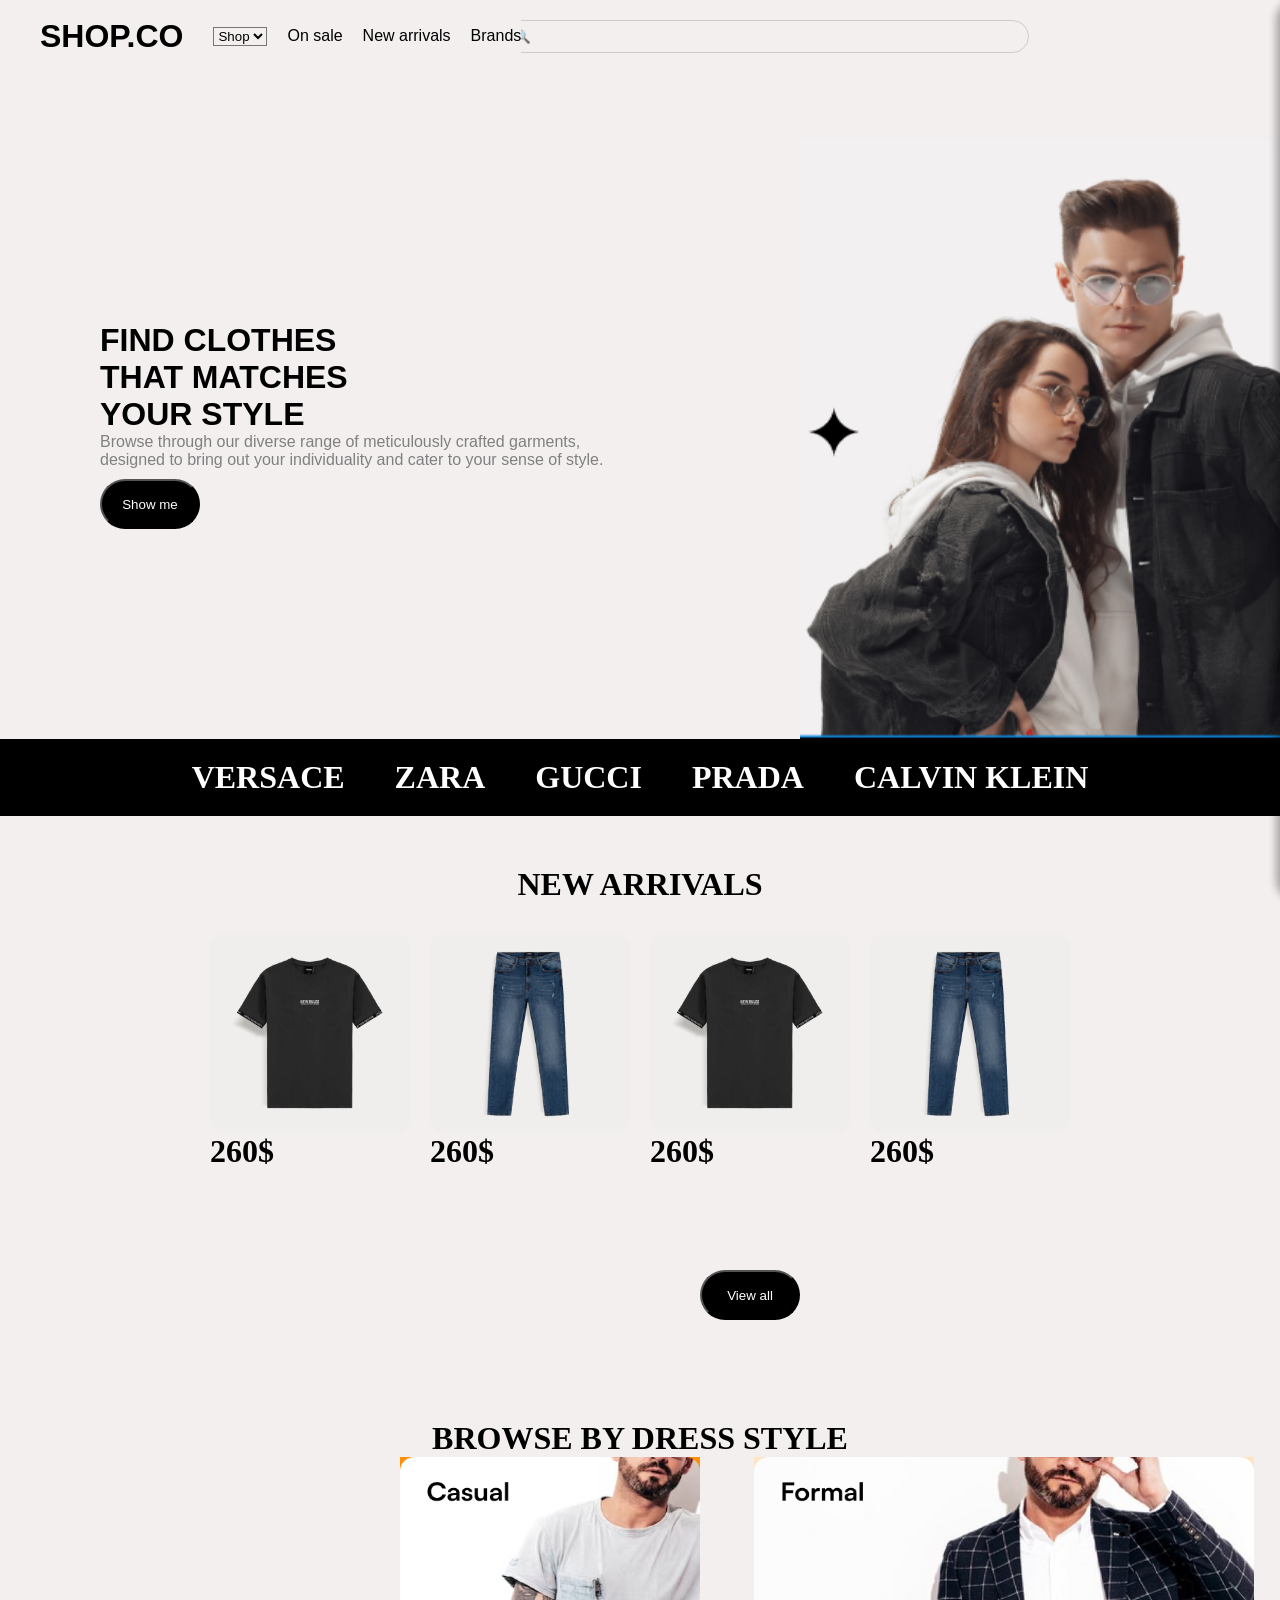
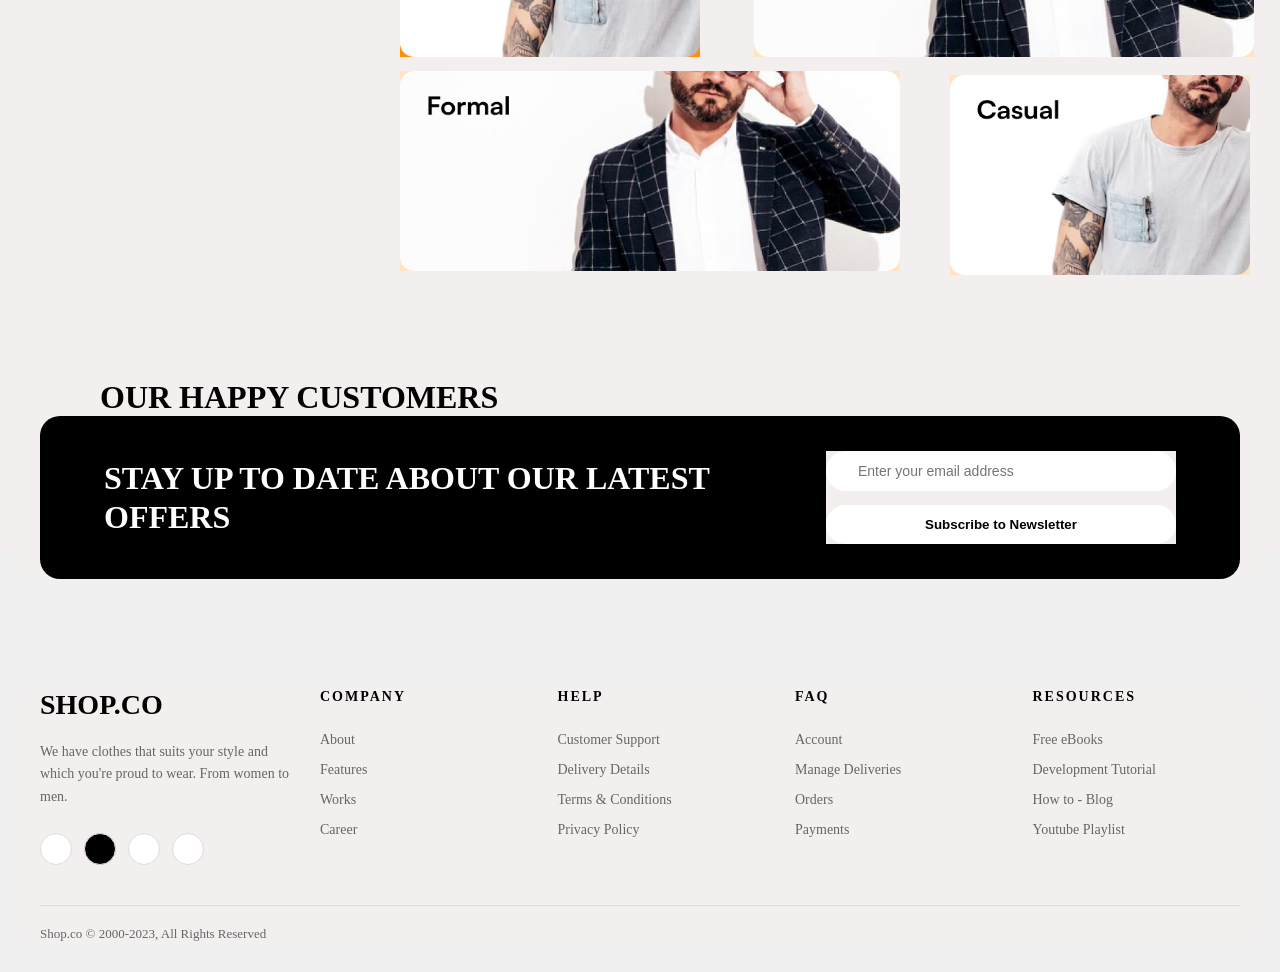
<file: index.html>
<!DOCTYPE html>
<html lang="en">
<head>
  <meta charset="UTF-8">
  <meta name="viewport" content="width=device-width, initial-scale=1.0">
  <title>Shop</title>
  <link rel="stylesheet" href="./style.css">
</head>
<body>

<header class="header">
  <div class="left">
    <h1 class="shop">SHOP.CO</h1>
    <nav class="nav">
      <select>
        <option>Shop</option>
      </select>
      <a href="#">On sale</a>
      <a href="#">New arrivals</a>
      <a href="#">Brands</a>
    </nav>
  </div>
  <form class="search">
    <input type="text" placeholder="Search 🔍">
  </form>
</header>


 
    <button class="panel" id="showPanel">🛒</button>

<div id="sidePanel">
  <h3 class="kor">Корзина<br>
 Товары будут здесь</h3>
  <button class="clos" id="closePanel">close</button>
</div>




<div id="sidePanel">
  <h2>Корзина</h2>
  <ul id="cartItems"></ul>
  <button id="closePanel">close</button>
</div>


<div class="cards">
  <div class="product" data-name="Товар 1">
   
    <button class="add-to-cart">Add to Cart</button>
  </div>
  <div class="product" data-name="Товар 2">
 
    <button class="add-to-cart">Add to Cart</button>
  </div>
</div>

  </form>
</div>

<h1 class="find">FIND CLOTHES<br>THAT MATCHES<br>YOUR STYLE</h1>
<p class="br">
  Browse through our diverse range of meticulously crafted garments,<br>
  designed to bring out your individuality and cater to your sense of style.
</p>
<button class="show">Show me</button>

<img class="mw" src="./mw1.png">

<div class="brands">
  <h1 class="ver">VERSACE</h1>
  <h1 class="zar">ZARA</h1>
  <h1 class="guc">GUCCI</h1>
  <h1 class="pra">PRADA</h1>
  <h1 class="cal">CALVIN KLEIN</h1>
</div>

<h1 class="ARIVE">NEW ARRIVALS</h1>

<div class="cards">
  <div class="product">
    <img class="carda" src="./Frame 32.png">
   <h1>260$</h1>
    <button class="add-to-cart">Add to Cart</button>
  </div>
  <div class="product">
    <img class="carda" src="./Frame 33.png">
    <h1>260$</h1>
    <button class="add-to-cart">Add to Cart</button>
  </div>
  <div class="product">
    <img class="carda" src="./Frame 32.png"><h1>260$</h1>
    <button class="add-to-cart">Add to Cart</button>
  </div>
  <div class="product">
    <img class="carda" src="./Frame 33.png">
    <h1>260$  </h1>
    <button class="add-to-cart">Add to Cart</button>
  </div>
</div>
<button id="all" class="all">View all </button>
<div class="types">
<h1 class="brows">BROWSE BY DRESS STYLE</h1>
<img class="dress" src="./Frame 61.png">
<img class="derry" src="./Frame 62.png">
<img class="derr" src="./Frame 62.png">
<img class="dres" src="./Frame 61.png">
</div>
<div>
  <h1 class="ur">OUR HAPPY CUSTOMERS</h1>
</div>
<section class="newsletter">
<div class="newsletter-container">
<h2 class="stay">STAY UP TO DATE ABOUT OUR LATEST OFFERS</h2>
<div class="subscribe-form">
<div class="input-wrapper">
<i class="far fa-envelope"></i>
<input class="email" type="email" placeholder="Enter your email address">
</div>
<button class="btn-subscribe">Subscribe to Newsletter</button>
</div>
</div>
</section>

<footer class="footer">
<div class="footer-container">
<div class="footer-main">
<div class="footer-col brand">
<h1 class="logo">SHOP.CO</h1>
<p>We have clothes that suits your style and which you're proud to wear. From women to men.</p>
<div class="socials">
<a href="#"><i class="fab fa-twitter"></i></a>
<a href="#" class="active"><i class="fab fa-facebook-f"></i></a>
<a href="#"><i class="fab fa-instagram"></i></a>
<a href="#"><i class="fab fa-github"></i></a>
</div>
 </div>

              <div class="footer-col">
   <h3>COMPANY</h3>
 <ul>
<li><a href="#">About</a></li>
<li><a href="#">Features</a></li>
<li><a href="#">Works</a></li>
 <li><a href="#">Career</a></li>
</ul>
</div>

<div class="footer-col">
<h3>HELP</h3>
<ul>
<li><a href="#">Customer Support</a></li>
 <li><a href="#">Delivery Details</a></li>
<li><a href="#">Terms & Conditions</a></li>
 <li><a href="#">Privacy Policy</a></li>
 </ul>
</div>

<div class="footer-col">
<h3>FAQ</h3>
 <ul>
 <li><a href="#">Account</a></li>
 <li><a href="#">Manage Deliveries</a></li>
 <li><a href="#">Orders</a></li>
 <li><a href="#">Payments</a></li>
</ul>
</div>

<div class="footer-col">
 <h3>RESOURCES</h3>
 <ul>
<li><a href="#">Free eBooks</a></li><li><a href="#">Development Tutorial</a></li>
<li><a href="#">How to - Blog</a></li>
<li><a href="#">Youtube Playlist</a></li>
</ul>
</div>
</div>

 <hr class="footer-divider">

<div class="footer-bottom">
<p>Shop.co © 2000-2023, All Rights Reserved</p>
         
</div>
            </div>
        </div>
    </footer>
    <script src="./index.js"></script>
</body>
</html>
</file>
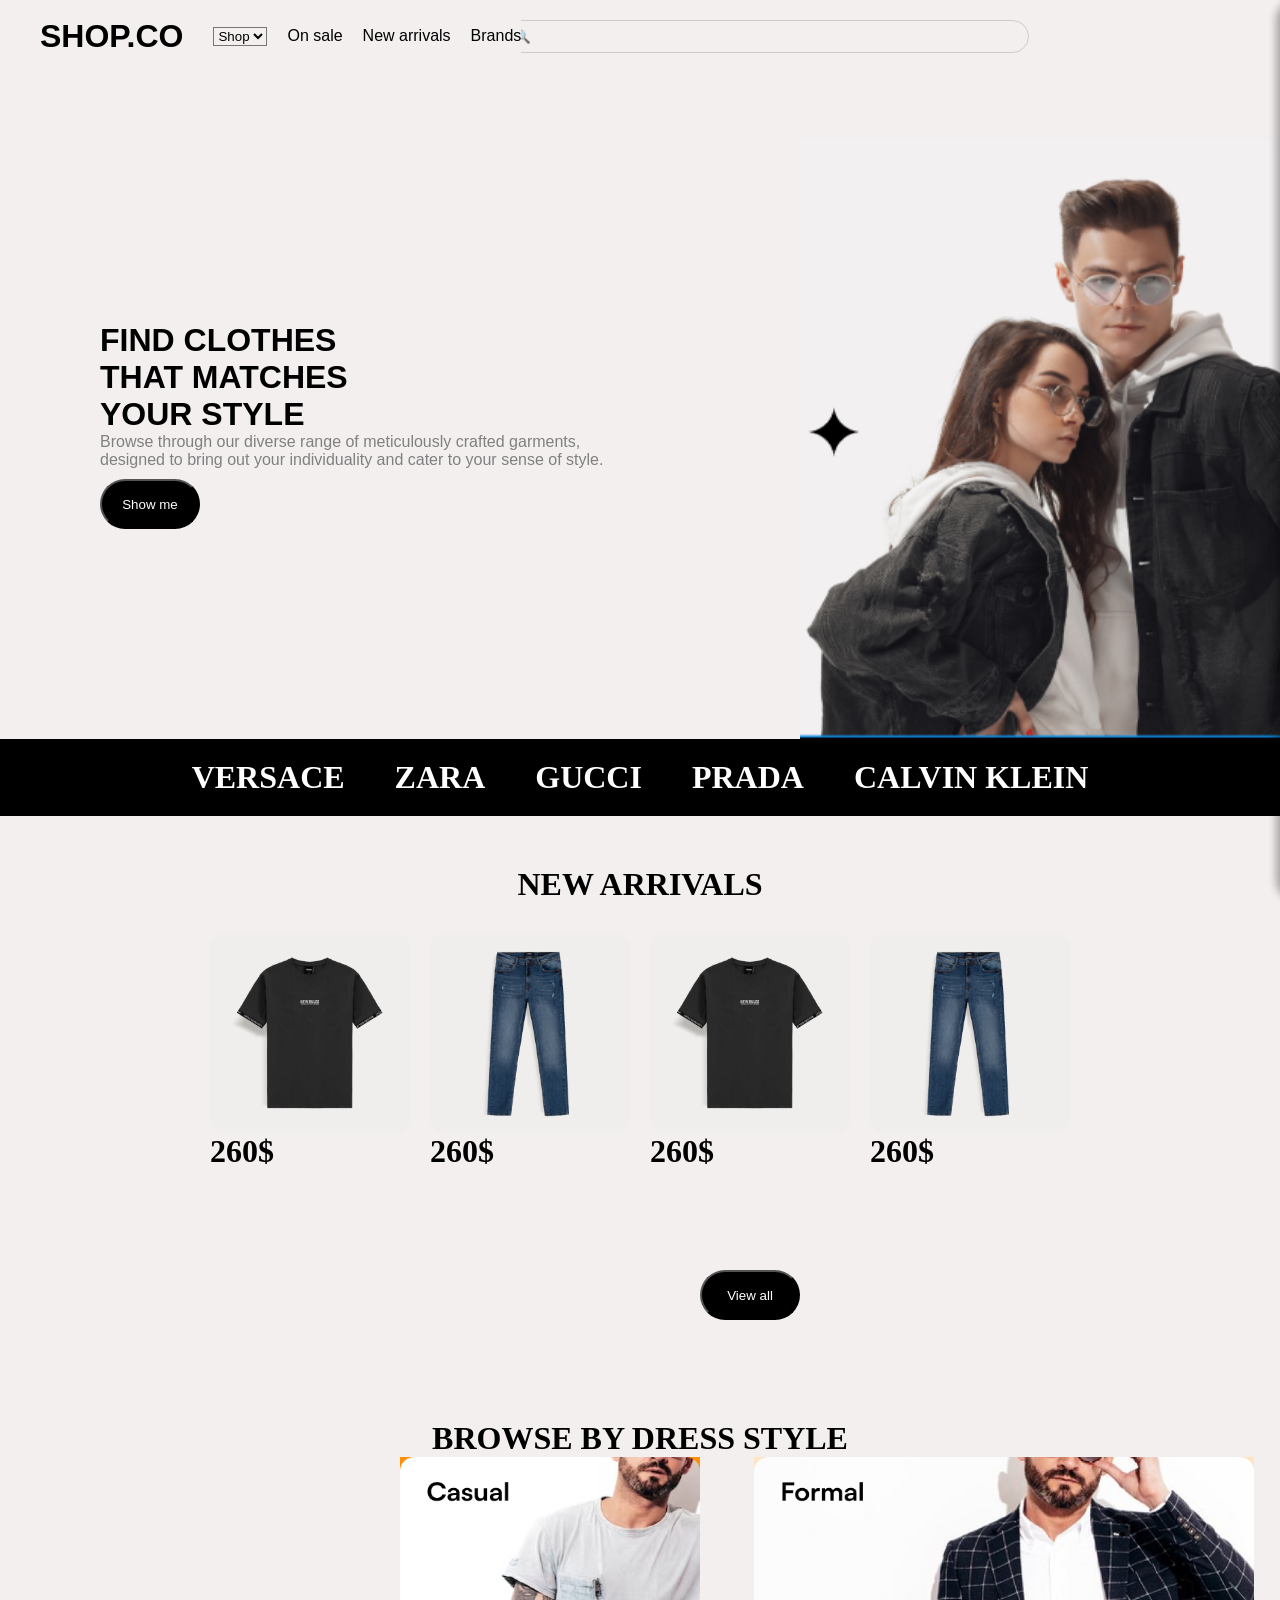
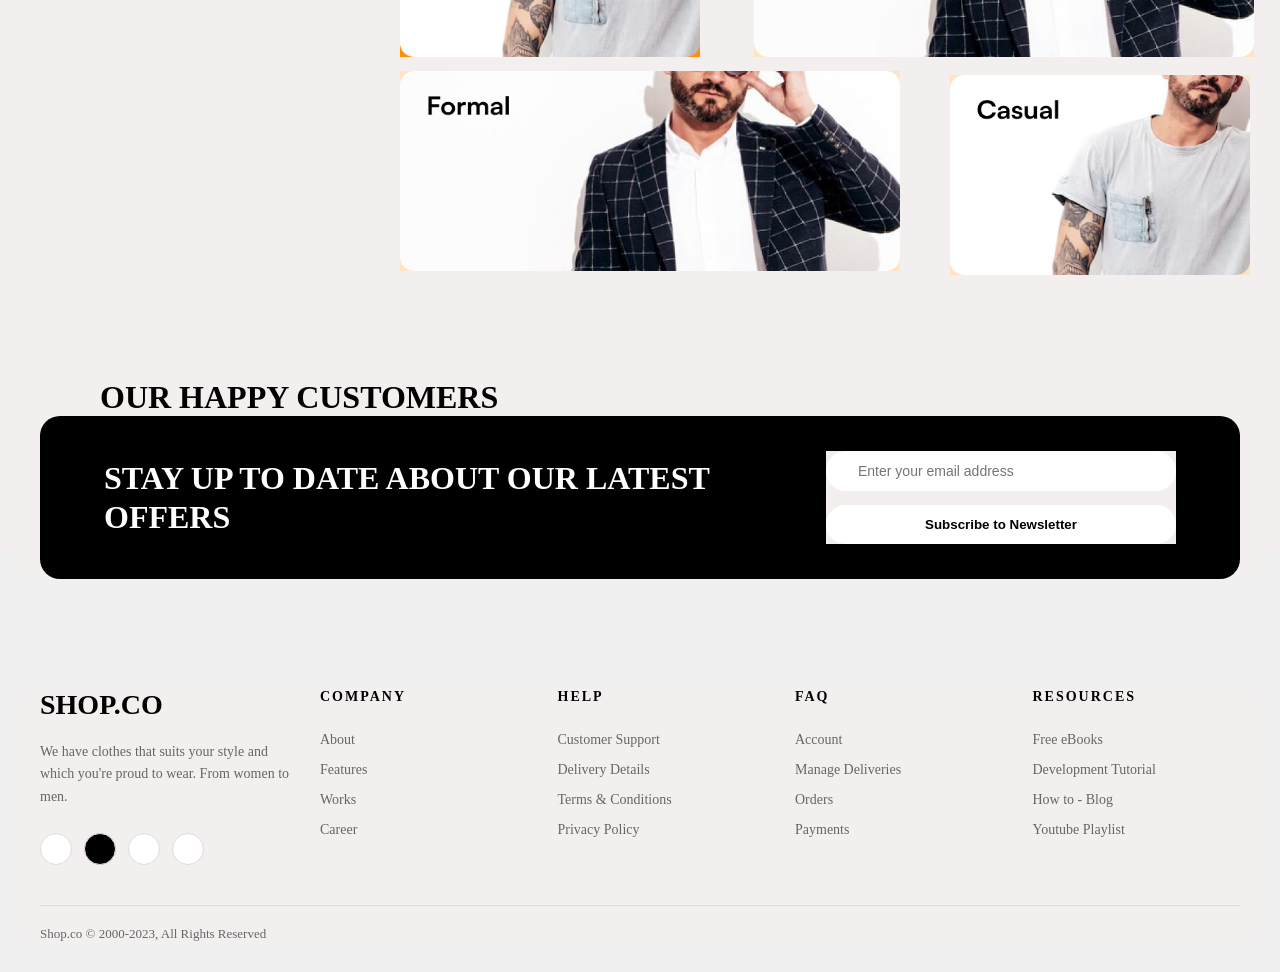
<file: inex.html>
<!DOCTYPE html>
<html lang="en">
<head>
  <meta charset="UTF-8">
  <meta name="viewport" content="width=device-width, initial-scale=1.0">
  <title>Shop</title>
  <link rel="stylesheet" href="./style.css">
</head>
<body>

<header class="header">
  <div class="left">
    <h1 class="shop">SHOP.CO</h1>
    <nav class="nav">
      <select>
        <option>Shop</option>
      </select>
      <a href="#">On sale</a>
      <a href="#">New arrivals</a>
      <a href="#">Brands</a>
    </nav>
  </div>
  <form class="search">
    <input type="text" placeholder="Search 🔍">
  </form>
</header>


 
    <button class="panel" id="showPanel">🛒</button>

<div id="sidePanel">
  <h3 class="kor">Корзина<br>
 Товары будут здесь</h3>
  <button class="clos" id="closePanel">close</button>
</div>




<div id="sidePanel">
  <h2>Корзина</h2>
  <ul id="cartItems"></ul>
  <button id="closePanel">close</button>
</div>


<div class="cards">
  <div class="product" data-name="Товар 1">
   
    <button class="add-to-cart">Add to Cart</button>
  </div>
  <div class="product" data-name="Товар 2">
 
    <button class="add-to-cart">Add to Cart</button>
  </div>
</div>

  </form>
</div>

<h1 class="find">FIND CLOTHES<br>THAT MATCHES<br>YOUR STYLE</h1>
<p class="br">
  Browse through our diverse range of meticulously crafted garments,<br>
  designed to bring out your individuality and cater to your sense of style.
</p>
<button class="show">Show me</button>

<img class="mw" src="./mw1.png">

<div class="brands">
  <h1 class="ver">VERSACE</h1>
  <h1 class="zar">ZARA</h1>
  <h1 class="guc">GUCCI</h1>
  <h1 class="pra">PRADA</h1>
  <h1 class="cal">CALVIN KLEIN</h1>
</div>

<h1 class="ARIVE">NEW ARRIVALS</h1>

<div class="cards">
  <div class="product">
    <img class="carda" src="./Frame 32.png">
   <h1>260$</h1>
    <button class="add-to-cart">Add to Cart</button>
  </div>
  <div class="product">
    <img class="carda" src="./Frame 33.png">
    <h1>260$</h1>
    <button class="add-to-cart">Add to Cart</button>
  </div>
  <div class="product">
    <img class="carda" src="./Frame 32.png"><h1>260$</h1>
    <button class="add-to-cart">Add to Cart</button>
  </div>
  <div class="product">
    <img class="carda" src="./Frame 33.png">
    <h1>260$  </h1>
    <button class="add-to-cart">Add to Cart</button>
  </div>
</div>
<button class="all">View all </button>
<div class="types">
<h1 class="brows">BROWSE BY DRESS STYLE</h1>
<img class="dress" src="./Frame 61.png">
<img class="derry" src="./Frame 62.png">
<img class="derr" src="./Frame 62.png">
<img class="dres" src="./Frame 61.png">
</div>
<div>
  <h1 class="ur">OUR HAPPY CUSTOMERS</h1>
</div>
<section class="newsletter">
<div class="newsletter-container">
<h2 class="stay">STAY UP TO DATE ABOUT OUR LATEST OFFERS</h2>
<div class="subscribe-form">
<div class="input-wrapper">
<i class="far fa-envelope"></i>
<input class="email" type="email" placeholder="Enter your email address">
</div>
<button class="btn-subscribe">Subscribe to Newsletter</button>
</div>
</div>
</section>

<footer class="footer">
<div class="footer-container">
<div class="footer-main">
<div class="footer-col brand">
<h1 class="logo">SHOP.CO</h1>
<p>We have clothes that suits your style and which you're proud to wear. From women to men.</p>
<div class="socials">
<a href="#"><i class="fab fa-twitter"></i></a>
<a href="#" class="active"><i class="fab fa-facebook-f"></i></a>
<a href="#"><i class="fab fa-instagram"></i></a>
<a href="#"><i class="fab fa-github"></i></a>
</div>
 </div>

              <div class="footer-col">
   <h3>COMPANY</h3>
 <ul>
<li><a href="#">About</a></li>
<li><a href="#">Features</a></li>
<li><a href="#">Works</a></li>
 <li><a href="#">Career</a></li>
</ul>
</div>

<div class="footer-col">
<h3>HELP</h3>
<ul>
<li><a href="#">Customer Support</a></li>
 <li><a href="#">Delivery Details</a></li>
<li><a href="#">Terms & Conditions</a></li>
 <li><a href="#">Privacy Policy</a></li>
 </ul>
</div>

<div class="footer-col">
<h3>FAQ</h3>
 <ul>
 <li><a href="#">Account</a></li>
 <li><a href="#">Manage Deliveries</a></li>
 <li><a href="#">Orders</a></li>
 <li><a href="#">Payments</a></li>
</ul>
</div>

<div class="footer-col">
 <h3>RESOURCES</h3>
 <ul>
<li><a href="#">Free eBooks</a></li><li><a href="#">Development Tutorial</a></li>
<li><a href="#">How to - Blog</a></li>
<li><a href="#">Youtube Playlist</a></li>
</ul>
</div>
</div>

 <hr class="footer-divider">

<div class="footer-bottom">
<p>Shop.co © 2000-2023, All Rights Reserved</p>
         
</div>
            </div>
        </div>
    </footer>
    <script src="./index.js"></script>
</body>
</html>
</file>
<file: style.css>
* {
  box-sizing: border-box;
  margin: 0;
  padding: 0;
  background-color: rgb(243, 239, 239);
}

.header {
  display: flex;
  align-items: center;
  justify-content: center;
  padding: 20px 40px;
  position: relative;
}

.left {
  position: absolute;
  left: 40px;
  display: flex;
  align-items: center;
  gap: 30px;
}

.shop {
  font-family: sans-serif;
}

.nav {
  display: flex;
  gap: 20px;
}

.nav a {
  text-decoration: none;
  color: black;
  font-family: sans-serif;
}

.search {
  width: 577px;
}

.search input {
  width: 100%;
  padding: 8px 16px;
  border-radius: 20px;
  border: 1px solid #ccc;
  outline: none;
  margin-left: 100px;
}

.niv {
  display: flex;
  gap: 10px;
  margin: 20px 0 0 100px;
}

.find {
  margin: 200px 0 0 100px;
  font-family: sans-serif;
}

.br {
  margin-left: 100px;
  color: gray;
  font-family: sans-serif;
}

.show {
  border-radius: 30px;
  background-color: black;
  color: white;
  width: 100px;
  height: 50px;
  display: block;
  margin: 10px 0 0 100px;
  cursor: pointer;
}

.mw {
  display: block;
  margin: -390px 0 0 800px;
  width: 600px;
  height: 600px;
  font-family: cursive;
}

.brands {
  display: flex;
  gap: 50px;
  background-color: black;
  color: white;
  padding: 20px;
  align-items: center;
  justify-content: center;
}

.brands h1 {
  margin: 0;
  color: white;
}

.ARIVE {
  text-align: center;
  color: black;
  margin-top: 50px;
}

.cards {
  display: flex;
  justify-content: center;
  gap: 20px;
  margin: 30px 0;
}

.product {
  position: relative;
  display: inline-block;
}

.product img {
  display: block;
  width: 200px;
  height: 200px;
  border-radius: 10px;
}

.add-to-cart {
  position: absolute;
  bottom: 10px;
  left: 50%;
  transform: translateX(-50%);
  padding: 10px 20px;
  background-color: #ff6f61;
  color: white;
  border: none;
  border-radius: 20px;
  cursor: pointer;
  opacity: 0;
  transition: opacity 0.3s;
}

.product:hover .add-to-cart {
  opacity: 1;
}
.guc{ color: white; background-color: black; } .zar{ color: white; background-color: black; } .ver{ color: white; background-color:black; } .pra{ color: white; background-color: black; } .cal{ color: white; background-color: black; }
.all{
border-radius: 30px;
  background-color: black;
  color: white;
  width: 100px;
  height: 50px;
  display: block;
  margin: 10px 0 0 100px;
  cursor: pointer;
  margin-left: 700px;
  margin-top: 100px;
}
.brows{
text-align: center;
color: black;



}
.dress{
width: 300px;
height: 200px;
margin-left: 400px;
background-color: rgb(255, 143, 6);
}
.derry{
width:500px;
height: 200px;
margin-left: 50px;
background-color: bisque;

}
.derr{
width:500px;
height: 200px;
margin-left: 400px;
margin-top: 10px;
background-color: bisque;



}
.dres{
width: 300px;
height: 200px;
margin-left: 950px;
margin-top: -200px;
margin-bottom: 100px;
background-color: bisque;
}
.types{
margin-top: 100px;


}
.ur{
margin-left: 100px;


}
.newsletter {
    max-width: 1240px;
    margin: 0 auto -80px; 
    position: relative;
    z-index: 2;
    padding: 0 20px;
}

.newsletter-container {
    background-color: #000;
    border-radius: 20px;
    padding: 35px 64px;
    display: flex;
    justify-content: space-between;
    align-items: center;
    gap: 40px;
}

.newsletter-container h2 {
    color: #fff;
    font-size: 32px;
    width: 60%;
    line-height: 1.2;
}

.subscribe-form {
    display: flex;
    flex-direction: column;
    gap: 14px;
    width: 350px;
}
#sidePanel {
  position: fixed;
  top: 0;
  right: -300px; /* спрятан за экраном */
  width: 300px;
  height: 100%;
  background-color: #fff;
  box-shadow: -3px 0 10px rgba(0,0,0,0.2);
  padding: 20px;
  transition: right 0.3s ease;
  z-index: 1000;
}

#sidePanel.active {
  right: 0; /* появляется справа */
}

#sidePanel button {
  margin-top: 20px; 
}
#sidePanel {
  position: fixed;
  top: 0;
  right: -300px;
  width: 300px;
  height: 100%;
  background-color: #fff;
  box-shadow: -3px 0 10px rgba(0,0,0,0.2);
  padding: 20px;
  transition: right 0.3s ease;
  z-index: 1000;
  overflow-y: auto;
  border-radius: 20px 0 0 20px; 
}

#sidePanel.active {
  right: 0;
}

#cartItems {
  list-style: none;
  padding: 0;
}

#cartItems li {
  margin-bottom: 10px;
  border-bottom: 1px solid #ccc;
  padding-bottom: 5px;
}

.input-wrapper {
    position: relative;
    background: #fff;
    border-radius: 30px;
    padding: 12px 20px;
    display: flex;
    align-items: center;
}

.input-wrapper i {
    color: #888;
    margin-right: 12px;
}

.input-wrapper input {
    border: none;
    outline: none;
    width: 100%;
    font-size: 14px;
}

.btn-subscribe {
    background-color: #fff;
    color: #000;
    border: none;
    padding: 12px;
    border-radius: 30px;
    font-weight: bold;
    cursor: pointer;
    transition: 0.3s;
}

.btn-subscribe:hover {
    background-color: #e0e0e0;
}


.footer {
    background-color: #f0f0f0;
    padding: 140px 0 30px; 
    margin-top: 50px;
}

.footer-container {
    max-width: 1240px;
    margin: 0 auto;
    padding: 0 20px;
}

.footer-main {
    display: flex;
    justify-content: space-between;
    flex-wrap: wrap;
    gap: 30px;
}

.footer-col {
    flex: 1;
    min-width: 150px;
}

.brand {
    flex: 2; 
    max-width: 250px;
}

.logo {
    font-size: 28px;
    font-weight: 900;
    margin-bottom: 20px;
}

.brand p {
    color: #666;
    font-size: 14px;
    line-height: 1.6;
    margin-bottom: 25px;
}

.socials {
    display: flex;
    gap: 12px;
}

.socials a {
    width: 32px;
    height: 32px;
    background: #fff;
    border: 1px solid #ddd;
    border-radius: 50%;
    display: flex;
    justify-content: center;
    align-items: center;
    color: #000;
    text-decoration: none;
    transition: 0.3s;
}

.socials a.active, .socials a:hover {
    background: #000;
    color: #fff;
}

.footer-col h3 {
    font-size: 14px;
    letter-spacing: 2px;
    margin-bottom: 25px;
}

.footer-col ul {
    list-style: none;
}

.footer-col ul li {
    margin-bottom: 12px;
}

.footer-col ul li a {
    text-decoration: none;
    color: #666;
    font-size: 14px;
    transition: 0.3s;
}

.footer-col ul li a:hover {
    color: #000;
}

.footer-divider {
    border: 0;
    border-top: 1px solid #ddd;
    margin: 40px 0 20px;
}

.footer-bottom {
    display: flex;
    justify-content: space-between;
    align-items: center;
    color: #666;
    font-size: 13px;
}

.payment-methods {
    display: flex;
    gap: 10px;
}

.payment-methods img {
    height: 25px;
    background: #fff;
    padding: 4px;
    border-radius: 5px;
    border: 1px solid #eee;
}


@media (max-width: 768px) {
    .newsletter-container {
        flex-direction: column;
        text-align: center;
        padding: 30px;
    }
    .newsletter-container h2 {
        width: 100%;
        font-size: 24px;
    }
    .subscribe-form {
        width: 100%;
    }
    .footer-main {
        flex-direction: column;
    }
    .footer-bottom {
        flex-direction: column;
        gap: 15px;
        text-align: center;
    }
}
.stay{
color: white;
background-color: black;


}
.email{
color: rgb(0, 0, 0);
background-color: rgb(255, 255, 255);

}
/* Desktop (базовые стили уже у тебя) */

/* Планшет */
@media (max-width: 1024px) {
  .header {
    flex-direction: column;
    align-items: flex-start;
    padding: 20px;
  }

  .left {
    position: static;
    flex-direction: row;
    gap: 15px;
  }

  .search {
    width: 400px;
    margin: 10px 0 0 0;
  }

  .find, .br {
    margin-left: 20px;
    font-size: 18px;
  }

  .mw {
    width: 400px;
    height: 400px;
    margin: 20px auto;
    display: block;
  }

  .cards {
    flex-wrap: wrap;
    justify-content: center;
    gap: 15px;
  }

  .brands {
    flex-wrap: wrap;
    gap: 15px;
    justify-content: center;
  }

  .show, .all {
    width: 80px;
    height: 40px;
    margin-left: 20px;
    margin-top: 20px;
  }
}

/* Mobile */
@media (max-width: 768px) {
  .header {
    flex-direction: column;
    align-items: flex-start;
    padding: 15px;
  }

  .left {
    flex-direction: column;
    position: static;
    gap: 10px;
  }

  .search {
    width: 90%;
    margin-left: 0;
    margin-top: 10px;
  }

  .find, .br {
    margin-left: 15px;
    font-size: 16px;
  }

  .mw {
    width: 300px;
    height: 300px;
    margin: 20px auto;
  }

  .cards {
    flex-direction: column;
    align-items: center;
    gap: 15px;
  }

  .brands {
    flex-direction: column;
    gap: 10px;
  }

  .show, .all {
    width: 70px;
    height: 35px;
    margin-left: 15px;
    margin-top: 15px;
  }

  .niv {
    margin-left: 15px;
  }
}

/* Extra small phones (<480px) */
@media (max-width: 480px) {
  .search input {
    font-size: 14px;
    padding: 6px 12px;
  }

  .find, .br {
    font-size: 14px;
  }

  .show, .all {
    width: 60px;
    height: 30px;
  }

  .mw {
    width: 250px;
    height: 250px;
  }

  .cards {
    gap: 10px;
  }

  .brands {
    gap: 5px;
  }
}
.panel{
margin-left: 1400px;
background-color: #000;
color: white;
border-radius: 5px;
background-color: #000000;
}

.kor{
background-color: #ff6f61;
border-radius:10px;

}
.clos{
background-color: black;
border-radius: 5px;
color: white;
}
</file>
